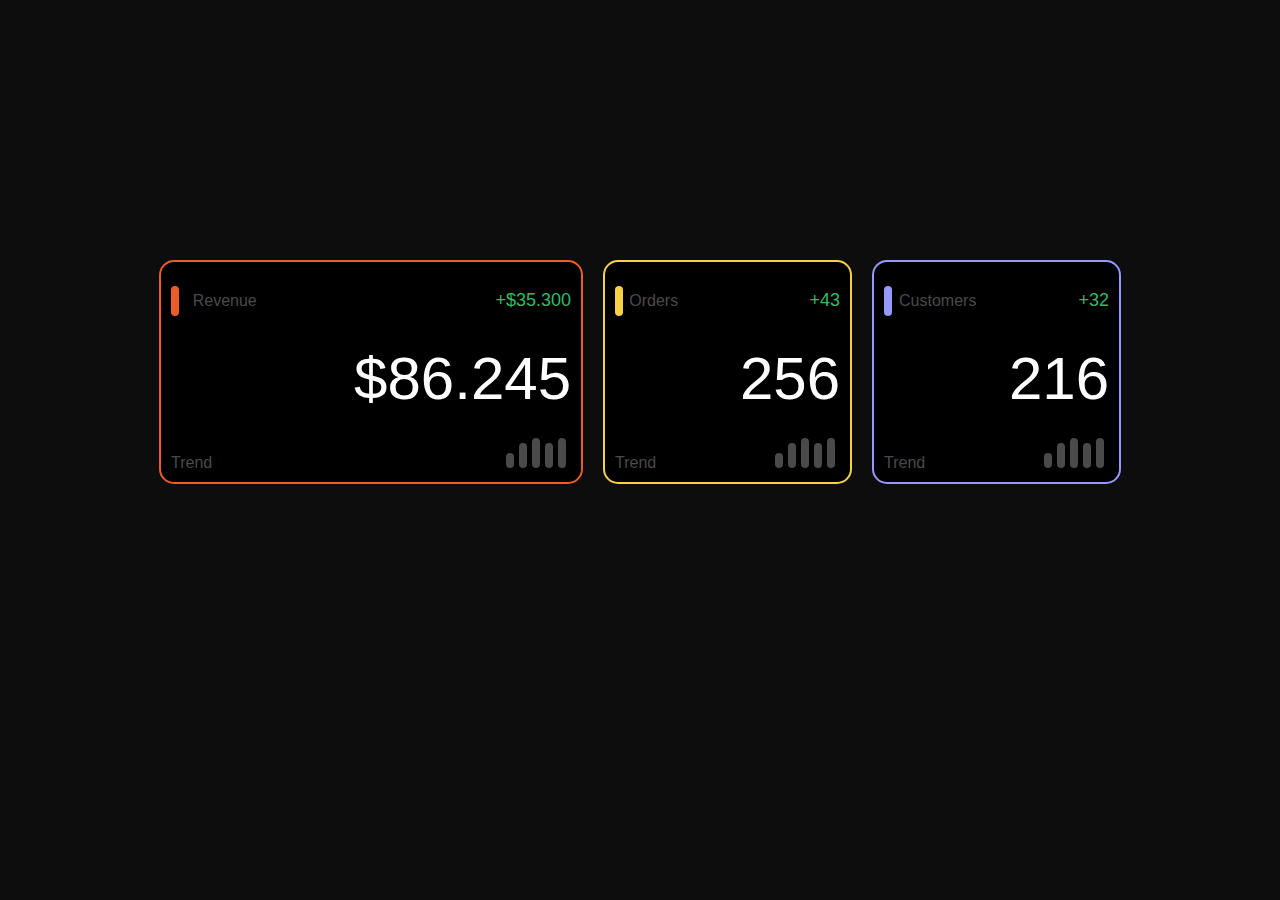
<file: index.html>
<!DOCTYPE html>
<html lang="en">
<meta charset="UTF-8" name="viewport" content="width=device-width,initial-scale=1.0">
<head>
<title>Stat Widgets</title>
<link rel="stylesheet" href="stat widget css.css" />
</head>
<body>
<div id="red">
<div class="roc">
<div class="radial-rectangle1"></div><p class="reve">Revenue</p><h3>+$35.300</h3>
</div>
<div class="total">
<h1>$86.245</h1>
</div>
<div class="trend">
<p>Trend</p>
<div class="radial-container">
<div class="radial-rectangles1"></div>
<div class="radial-rectangles2"></div>
<div class="radial-rectangles3"></div>
<div class="radial-rectangles4"></div>
<div class="radial-rectangles5"></div>
</div>
</div>
</div>
<!-- red widget code ends here -->
<div id="yellow">
<div class="roc">
<div class="radial-rectangle2"></div><p class="order">Orders</p><h3>+43</h3>
</div>
<div class="total">
<h1>256</h1>
</div>
<div class="trend">
<p>Trend</p>
<div class="radial-container">
<div class="radial-rectangles1"></div>
<div class="radial-rectangles2"></div>
<div class="radial-rectangles3"></div>
<div class="radial-rectangles4"></div>
<div class="radial-rectangles5"></div>
</div>
</div>
</div>
<!-- blue widget code ends here -->
<div id="blue">
<div class="roc">
<div class="radial-rectangle3"></div><p class="cust">Customers</p><h3>+32</h3>
</div>
<div class="total">
<h1>216</h1>
</div>
<div class="trend">
<p>Trend</p>
<div class="radial-container">
<div class="radial-rectangles1"></div>
<div class="radial-rectangles2"></div>
<div class="radial-rectangles3"></div>
<div class="radial-rectangles4"></div>
<div class="radial-rectangles5"></div>
</div>
</div>
</div>
</body>




</html>
</file>
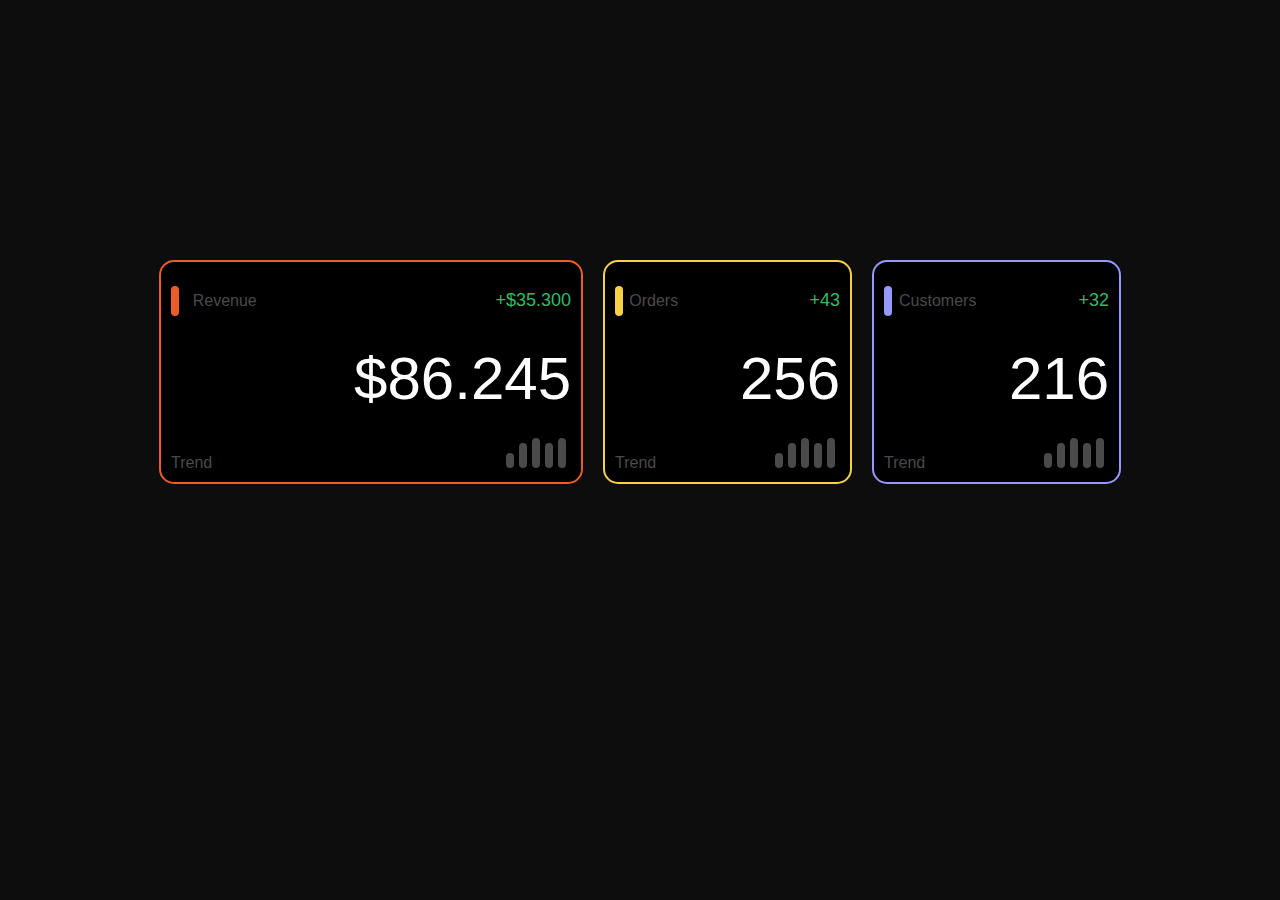
<file: stat widgets.html>
<!DOCTYPE html>
<html lang="en">
<meta charset="UTF-8" name="viewport" content="width=device-width,initial-scale=1.0">
<head>
<title>Stat Widgets</title>
<link rel="stylesheet" href="stat widget css.css" />
</head>
<body>
<div id="red">
<div class="roc">
<div class="radial-rectangle1"></div><p class="reve">Revenue</p><h3>+$35.300</h3>
</div>
<div class="total">
<h1>$86.245</h1>
</div>
<div class="trend">
<p>Trend</p>
<div class="radial-container">
<div class="radial-rectangles1"></div>
<div class="radial-rectangles2"></div>
<div class="radial-rectangles3"></div>
<div class="radial-rectangles4"></div>
<div class="radial-rectangles5"></div>
</div>
</div>
</div>
<!-- red widget code ends here -->
<div id="yellow">
<div class="roc">
<div class="radial-rectangle2"></div><p class="order">Orders</p><h3>+43</h3>
</div>
<div class="total">
<h1>256</h1>
</div>
<div class="trend">
<p>Trend</p>
<div class="radial-container">
<div class="radial-rectangles1"></div>
<div class="radial-rectangles2"></div>
<div class="radial-rectangles3"></div>
<div class="radial-rectangles4"></div>
<div class="radial-rectangles5"></div>
</div>
</div>
</div>
<!-- blue widget code ends here -->
<div id="blue">
<div class="roc">
<div class="radial-rectangle3"></div><p class="cust">Customers</p><h3>+32</h3>
</div>
<div class="total">
<h1>216</h1>
</div>
<div class="trend">
<p>Trend</p>
<div class="radial-container">
<div class="radial-rectangles1"></div>
<div class="radial-rectangles2"></div>
<div class="radial-rectangles3"></div>
<div class="radial-rectangles4"></div>
<div class="radial-rectangles5"></div>
</div>
</div>
</div>
</body>




</html>
</file>
<file: stat widget css.css>
* {
	scroll-behavior: auto;
}

html {
	overflow: scroll;
	font-family: "Helvetica Neue", "Arial", sans-serif;
}

body {
	background-color: #0d0d0d;
	color: white;
	display: flex;
	justify-content: center;
	align-content: center;
	margin: auto;
	width: 100%;
	height: 100%;
	padding-top: 250px;
	}
	
#red {
	background-color: #000000;
	border-radius: 15px;
	border: 2px solid #ea5d29;
	width: 400px;
	height: 200px;
	margin: 10px;
	padding: 10px;
	}
	
#yellow {
	background-color: #000000;
	border-radius: 15px;
	width: 225px;
	height: 200px;
	border: 2px solid #f6d146;
	margin: 10px;
	padding: 10px;
	}
	
#blue {
	background-color: #000000;
	border-radius: 15px;
	width: 225px;
	height: 200px;
	border: 2px solid #9698fc;
	margin: 10px;
	padding: 10px;
	}

.radial-rectangle1 {
	width: 8px;
	height: 30px;
	border-radius: 20px;
	background-color: #ea5d29;
	margin-right: 5px;
}

.radial-rectangle2 {
	width: 8px;
	height: 30px;
	border-radius: 20px;
	background-color: #f6d146;
	margin-right: 5px;
}

.radial-rectangle3 {
	width: 8px;
	height: 30px;
	border-radius: 20px;
	background-color: #9698fc;
	margin-right: 5px;
}


.roc {
	display: flex;
	justify-content: space-between;
	align-items: center;
	}
	
.order {
	margin-left: -130px;
	}
	
.reve {
	margin-left: -230px;
	}
	
.cust {
	margin-left: -100px;
	}

h3 {
	text-align: right;
	font-size: 18px;
	color: #30bb64;
	font-weight: 300;
	}
	
p {
	color: #4a4a4a;
	}
	
h1 {
	text-align: right;
	font-size: 60px;
	font-weight: 400;
	margin-left: 0;
	margin-right: 0;
	margin-top: 15px;
	margin-bottom: 25px;
	}

.radial-container {
	display: flex;
	align-items: baseline;
	}
	
.radial-rectangles1 {
	width: 8px;
	height: 15px;
	border: 0;
	border-radius: 20px;
	background-color: #4a4a4a;
	margin-right: 5px;
	}
	
.radial-rectangles2 {
	width: 8px;
	height: 25px;
	border: 0;
	border-radius: 20px;
	background-color: #4a4a4a;
	margin-right: 5px;
	}
	
.radial-rectangles3 {
	width: 8px;
	height: 30px;
	border: 0;
	border-radius: 20px;
	background-color: #4a4a4a;
	margin-right: 5px;
	}
	
.radial-rectangles4 {
	width: 8px;
	height: 25px;
	border: 0;
	border-radius: 20px;
	background-color: #4a4a4a;
	margin-right: 5px;
	}
	
.radial-rectangles5 {
	width: 8px;
	height: 30px;
	border: 0;
	border-radius: 20px;
	background-color: #4a4a4a;
	margin-right: 5px;
	}
	
.trend {
	display: flex;
	align-items: baseline;
	justify-content: space-between;
	}
	
@media (max-width: 680px) {
  body {
    flex-direction: column;
	 padding: 100px;
	 margin: auto;
	 overflow: scroll;
  }
  
  #red {
	background-color: #000000;
	border-radius: 15px;
	border: 2px solid #ea5d29;
	width: 400px;
	height: 200px;
	margin: 10px;
	padding: 25px;
	}
	
	#yellow {
	background-color: #000000;
	border-radius: 15px;
	width: 400px;
	height: 200px;
	border: 2px solid #f6d146;
	margin: 10px;
	padding: 25px;
	}
	
	#blue {
	background-color: #000000;
	border-radius: 15px;
	width: 400px;
	height: 200px;
	border: 2px solid #9698fc;
	margin: 10px;
	padding: 25px;
	}
  
  h3 {
	text-align: right;
	font-size: 25px;
	color: #30bb64;
	font-weight: 500;
	}
	
p {
	color: #4a4a4a;
	font-size: 20px;
	}
	
h1 {
	text-align: right;
	font-size: 60px;
	font-weight: 600;
	margin-left: 0;
	margin-right: 0;
	margin-top: 5px;
	margin-bottom: 10px;
	}
  
  .order {
	margin-left: -270px;
	}
	
.reve {
	margin-left: -190px;
	}
	
.cust {
	margin-left: -240px;
	}
  
}
</file>
